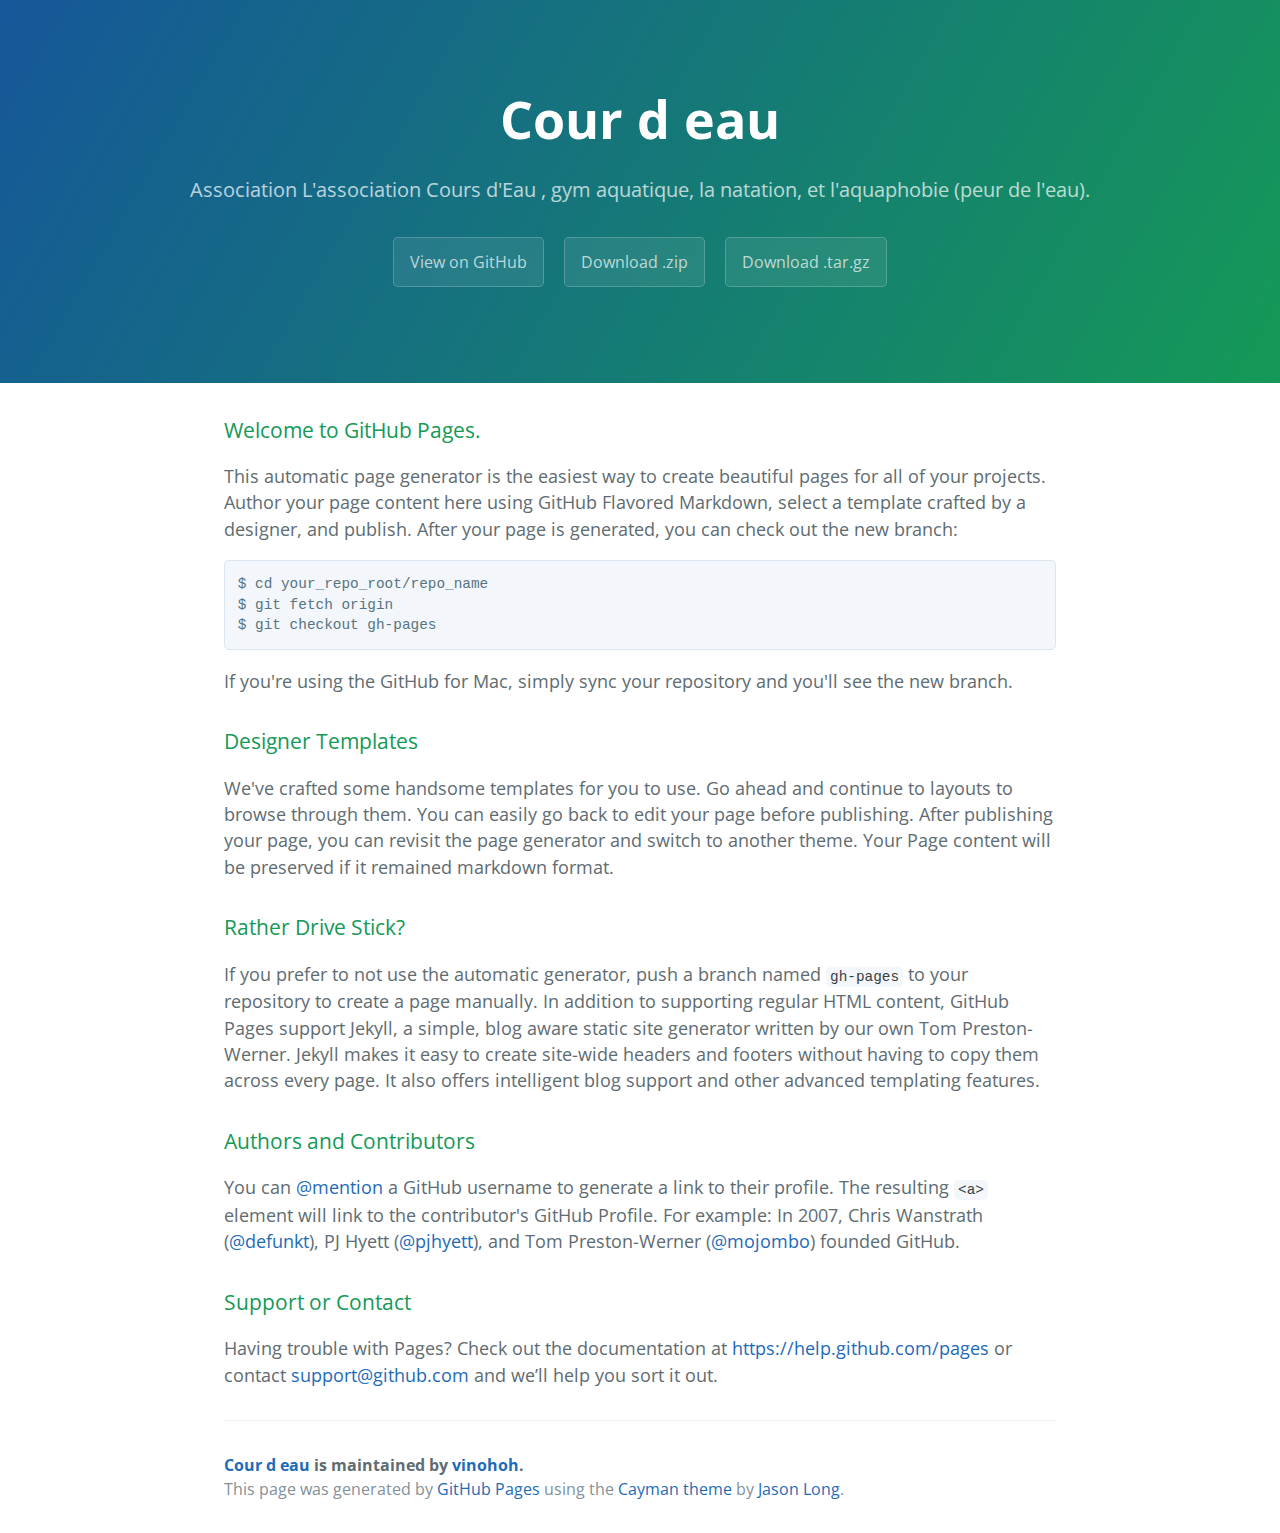
<file: index.html>
<!DOCTYPE html>
<html lang="en-us">
  <head>
    <meta charset="UTF-8">
    <title>Cour d eau by vinohoh</title>
    <meta name="viewport" content="width=device-width, initial-scale=1">
    <link rel="stylesheet" type="text/css" href="stylesheets/normalize.css" media="screen">
    <link href='http://fonts.googleapis.com/css?family=Open+Sans:400,700' rel='stylesheet' type='text/css'>
    <link rel="stylesheet" type="text/css" href="stylesheets/stylesheet.css" media="screen">
    <link rel="stylesheet" type="text/css" href="stylesheets/github-light.css" media="screen">
  </head>
  <body>
    <section class="page-header">
      <h1 class="project-name">Cour d eau</h1>
      <h2 class="project-tagline">Association L&#39;association Cours d&#39;Eau , gym aquatique, la natation, et l&#39;aquaphobie (peur de l&#39;eau).</h2>
      <a href="https://github.com/vinohoh/cour_d_eau" class="btn">View on GitHub</a>
      <a href="https://github.com/vinohoh/cour_d_eau/zipball/master" class="btn">Download .zip</a>
      <a href="https://github.com/vinohoh/cour_d_eau/tarball/master" class="btn">Download .tar.gz</a>
    </section>

    <section class="main-content">
      <h3>
<a id="welcome-to-github-pages" class="anchor" href="#welcome-to-github-pages" aria-hidden="true"><span class="octicon octicon-link"></span></a>Welcome to GitHub Pages.</h3>

<p>This automatic page generator is the easiest way to create beautiful pages for all of your projects. Author your page content here using GitHub Flavored Markdown, select a template crafted by a designer, and publish. After your page is generated, you can check out the new branch:</p>

<pre><code>$ cd your_repo_root/repo_name
$ git fetch origin
$ git checkout gh-pages
</code></pre>

<p>If you're using the GitHub for Mac, simply sync your repository and you'll see the new branch.</p>

<h3>
<a id="designer-templates" class="anchor" href="#designer-templates" aria-hidden="true"><span class="octicon octicon-link"></span></a>Designer Templates</h3>

<p>We've crafted some handsome templates for you to use. Go ahead and continue to layouts to browse through them. You can easily go back to edit your page before publishing. After publishing your page, you can revisit the page generator and switch to another theme. Your Page content will be preserved if it remained markdown format.</p>

<h3>
<a id="rather-drive-stick" class="anchor" href="#rather-drive-stick" aria-hidden="true"><span class="octicon octicon-link"></span></a>Rather Drive Stick?</h3>

<p>If you prefer to not use the automatic generator, push a branch named <code>gh-pages</code> to your repository to create a page manually. In addition to supporting regular HTML content, GitHub Pages support Jekyll, a simple, blog aware static site generator written by our own Tom Preston-Werner. Jekyll makes it easy to create site-wide headers and footers without having to copy them across every page. It also offers intelligent blog support and other advanced templating features.</p>

<h3>
<a id="authors-and-contributors" class="anchor" href="#authors-and-contributors" aria-hidden="true"><span class="octicon octicon-link"></span></a>Authors and Contributors</h3>

<p>You can <a href="https://github.com/blog/821" class="user-mention">@mention</a> a GitHub username to generate a link to their profile. The resulting <code>&lt;a&gt;</code> element will link to the contributor's GitHub Profile. For example: In 2007, Chris Wanstrath (<a href="https://github.com/defunkt" class="user-mention">@defunkt</a>), PJ Hyett (<a href="https://github.com/pjhyett" class="user-mention">@pjhyett</a>), and Tom Preston-Werner (<a href="https://github.com/mojombo" class="user-mention">@mojombo</a>) founded GitHub.</p>

<h3>
<a id="support-or-contact" class="anchor" href="#support-or-contact" aria-hidden="true"><span class="octicon octicon-link"></span></a>Support or Contact</h3>

<p>Having trouble with Pages? Check out the documentation at <a href="https://help.github.com/pages">https://help.github.com/pages</a> or contact <a href="mailto:support@github.com">support@github.com</a> and we’ll help you sort it out.</p>

      <footer class="site-footer">
        <span class="site-footer-owner"><a href="https://github.com/vinohoh/cour_d_eau">Cour d eau</a> is maintained by <a href="https://github.com/vinohoh">vinohoh</a>.</span>

        <span class="site-footer-credits">This page was generated by <a href="https://pages.github.com">GitHub Pages</a> using the <a href="https://github.com/jasonlong/cayman-theme">Cayman theme</a> by <a href="https://twitter.com/jasonlong">Jason Long</a>.</span>
      </footer>

    </section>

  
  </body>
</html>
</file>
<file: stylesheets/stylesheet.css>
* {
  box-sizing: border-box; }

body {
  padding: 0;
  margin: 0;
  font-family: "Open Sans", "Helvetica Neue", Helvetica, Arial, sans-serif;
  font-size: 16px;
  line-height: 1.5;
  color: #606c71; }

a {
  color: #1e6bb8;
  text-decoration: none; }
  a:hover {
    text-decoration: underline; }

.btn {
  display: inline-block;
  margin-bottom: 1rem;
  color: rgba(255, 255, 255, 0.7);
  background-color: rgba(255, 255, 255, 0.08);
  border-color: rgba(255, 255, 255, 0.2);
  border-style: solid;
  border-width: 1px;
  border-radius: 0.3rem;
  transition: color 0.2s, background-color 0.2s, border-color 0.2s; }
  .btn + .btn {
    margin-left: 1rem; }

.btn:hover {
  color: rgba(255, 255, 255, 0.8);
  text-decoration: none;
  background-color: rgba(255, 255, 255, 0.2);
  border-color: rgba(255, 255, 255, 0.3); }

@media screen and (min-width: 64em) {
  .btn {
    padding: 0.75rem 1rem; } }

@media screen and (min-width: 42em) and (max-width: 64em) {
  .btn {
    padding: 0.6rem 0.9rem;
    font-size: 0.9rem; } }

@media screen and (max-width: 42em) {
  .btn {
    display: block;
    width: 100%;
    padding: 0.75rem;
    font-size: 0.9rem; }
    .btn + .btn {
      margin-top: 1rem;
      margin-left: 0; } }

.page-header {
  color: #fff;
  text-align: center;
  background-color: #159957;
  background-image: linear-gradient(120deg, #155799, #159957); }

@media screen and (min-width: 64em) {
  .page-header {
    padding: 5rem 6rem; } }

@media screen and (min-width: 42em) and (max-width: 64em) {
  .page-header {
    padding: 3rem 4rem; } }

@media screen and (max-width: 42em) {
  .page-header {
    padding: 2rem 1rem; } }

.project-name {
  margin-top: 0;
  margin-bottom: 0.1rem; }

@media screen and (min-width: 64em) {
  .project-name {
    font-size: 3.25rem; } }

@media screen and (min-width: 42em) and (max-width: 64em) {
  .project-name {
    font-size: 2.25rem; } }

@media screen and (max-width: 42em) {
  .project-name {
    font-size: 1.75rem; } }

.project-tagline {
  margin-bottom: 2rem;
  font-weight: normal;
  opacity: 0.7; }

@media screen and (min-width: 64em) {
  .project-tagline {
    font-size: 1.25rem; } }

@media screen and (min-width: 42em) and (max-width: 64em) {
  .project-tagline {
    font-size: 1.15rem; } }

@media screen and (max-width: 42em) {
  .project-tagline {
    font-size: 1rem; } }

.main-content :first-child {
  margin-top: 0; }
.main-content img {
  max-width: 100%; }
.main-content h1, .main-content h2, .main-content h3, .main-content h4, .main-content h5, .main-content h6 {
  margin-top: 2rem;
  margin-bottom: 1rem;
  font-weight: normal;
  color: #159957; }
.main-content p {
  margin-bottom: 1em; }
.main-content code {
  padding: 2px 4px;
  font-family: Consolas, "Liberation Mono", Menlo, Courier, monospace;
  font-size: 0.9rem;
  color: #383e41;
  background-color: #f3f6fa;
  border-radius: 0.3rem; }
.main-content pre {
  padding: 0.8rem;
  margin-top: 0;
  margin-bottom: 1rem;
  font: 1rem Consolas, "Liberation Mono", Menlo, Courier, monospace;
  color: #567482;
  word-wrap: normal;
  background-color: #f3f6fa;
  border: solid 1px #dce6f0;
  border-radius: 0.3rem; }
  .main-content pre > code {
    padding: 0;
    margin: 0;
    font-size: 0.9rem;
    color: #567482;
    word-break: normal;
    white-space: pre;
    background: transparent;
    border: 0; }
.main-content .highlight {
  margin-bottom: 1rem; }
  .main-content .highlight pre {
    margin-bottom: 0;
    word-break: normal; }
.main-content .highlight pre, .main-content pre {
  padding: 0.8rem;
  overflow: auto;
  font-size: 0.9rem;
  line-height: 1.45;
  border-radius: 0.3rem; }
.main-content pre code, .main-content pre tt {
  display: inline;
  max-width: initial;
  padding: 0;
  margin: 0;
  overflow: initial;
  line-height: inherit;
  word-wrap: normal;
  background-color: transparent;
  border: 0; }
  .main-content pre code:before, .main-content pre code:after, .main-content pre tt:before, .main-content pre tt:after {
    content: normal; }
.main-content ul, .main-content ol {
  margin-top: 0; }
.main-content blockquote {
  padding: 0 1rem;
  margin-left: 0;
  color: #819198;
  border-left: 0.3rem solid #dce6f0; }
  .main-content blockquote > :first-child {
    margin-top: 0; }
  .main-content blockquote > :last-child {
    margin-bottom: 0; }
.main-content table {
  display: block;
  width: 100%;
  overflow: auto;
  word-break: normal;
  word-break: keep-all; }
  .main-content table th {
    font-weight: bold; }
  .main-content table th, .main-content table td {
    padding: 0.5rem 1rem;
    border: 1px solid #e9ebec; }
.main-content dl {
  padding: 0; }
  .main-content dl dt {
    padding: 0;
    margin-top: 1rem;
    font-size: 1rem;
    font-weight: bold; }
  .main-content dl dd {
    padding: 0;
    margin-bottom: 1rem; }
.main-content hr {
  height: 2px;
  padding: 0;
  margin: 1rem 0;
  background-color: #eff0f1;
  border: 0; }

@media screen and (min-width: 64em) {
  .main-content {
    max-width: 64rem;
    padding: 2rem 6rem;
    margin: 0 auto;
    font-size: 1.1rem; } }

@media screen and (min-width: 42em) and (max-width: 64em) {
  .main-content {
    padding: 2rem 4rem;
    font-size: 1.1rem; } }

@media screen and (max-width: 42em) {
  .main-content {
    padding: 2rem 1rem;
    font-size: 1rem; } }

.site-footer {
  padding-top: 2rem;
  margin-top: 2rem;
  border-top: solid 1px #eff0f1; }

.site-footer-owner {
  display: block;
  font-weight: bold; }

.site-footer-credits {
  color: #819198; }

@media screen and (min-width: 64em) {
  .site-footer {
    font-size: 1rem; } }

@media screen and (min-width: 42em) and (max-width: 64em) {
  .site-footer {
    font-size: 1rem; } }

@media screen and (max-width: 42em) {
  .site-footer {
    font-size: 0.9rem; } }
</file>
<file: stylesheets/github-light.css>
/*
   Copyright 2014 GitHub Inc.

   Licensed under the Apache License, Version 2.0 (the "License");
   you may not use this file except in compliance with the License.
   You may obtain a copy of the License at

       http://www.apache.org/licenses/LICENSE-2.0

   Unless required by applicable law or agreed to in writing, software
   distributed under the License is distributed on an "AS IS" BASIS,
   WITHOUT WARRANTIES OR CONDITIONS OF ANY KIND, either express or implied.
   See the License for the specific language governing permissions and
   limitations under the License.

*/

.pl-c /* comment */ {
  color: #969896;
}

.pl-c1      /* constant, markup.raw, meta.diff.header, meta.module-reference, meta.property-name, support, support.constant, support.variable, variable.other.constant */,
.pl-s .pl-v /* string variable */ {
  color: #0086b3;
}

.pl-e  /* entity */,
.pl-en /* entity.name */ {
  color: #795da3;
}

.pl-s .pl-s1 /* string source */,
.pl-smi      /* storage.modifier.import, storage.modifier.package, storage.type.java, variable.other, variable.parameter.function */ {
  color: #333;
}

.pl-ent /* entity.name.tag */ {
  color: #63a35c;
}

.pl-k /* keyword, storage, storage.type */ {
  color: #a71d5d;
}

.pl-pds              /* punctuation.definition.string, string.regexp.character-class */,
.pl-s                /* string */,
.pl-s .pl-pse .pl-s1 /* string punctuation.section.embedded source */,
.pl-sr               /* string.regexp */,
.pl-sr .pl-cce       /* string.regexp constant.character.escape */,
.pl-sr .pl-sra       /* string.regexp string.regexp.arbitrary-repitition */,
.pl-sr .pl-sre       /* string.regexp source.ruby.embedded */ {
  color: #183691;
}

.pl-v /* variable */ {
  color: #ed6a43;
}

.pl-id /* invalid.deprecated */ {
  color: #b52a1d;
}

.pl-ii /* invalid.illegal */ {
  background-color: #b52a1d;
  color: #f8f8f8;
}

.pl-sr .pl-cce /* string.regexp constant.character.escape */ {
  color: #63a35c;
  font-weight: bold;
}

.pl-ml /* markup.list */ {
  color: #693a17;
}

.pl-mh        /* markup.heading */,
.pl-mh .pl-en /* markup.heading entity.name */,
.pl-ms        /* meta.separator */ {
  color: #1d3e81;
  font-weight: bold;
}

.pl-mq /* markup.quote */ {
  color: #008080;
}

.pl-mi /* markup.italic */ {
  color: #333;
  font-style: italic;
}

.pl-mb /* markup.bold */ {
  color: #333;
  font-weight: bold;
}

.pl-md /* markup.deleted, meta.diff.header.from-file */ {
  background-color: #ffecec;
  color: #bd2c00;
}

.pl-mi1 /* markup.inserted, meta.diff.header.to-file */ {
  background-color: #eaffea;
  color: #55a532;
}

.pl-mdr /* meta.diff.range */ {
  color: #795da3;
  font-weight: bold;
}

.pl-mo /* meta.output */ {
  color: #1d3e81;
}
</file>
